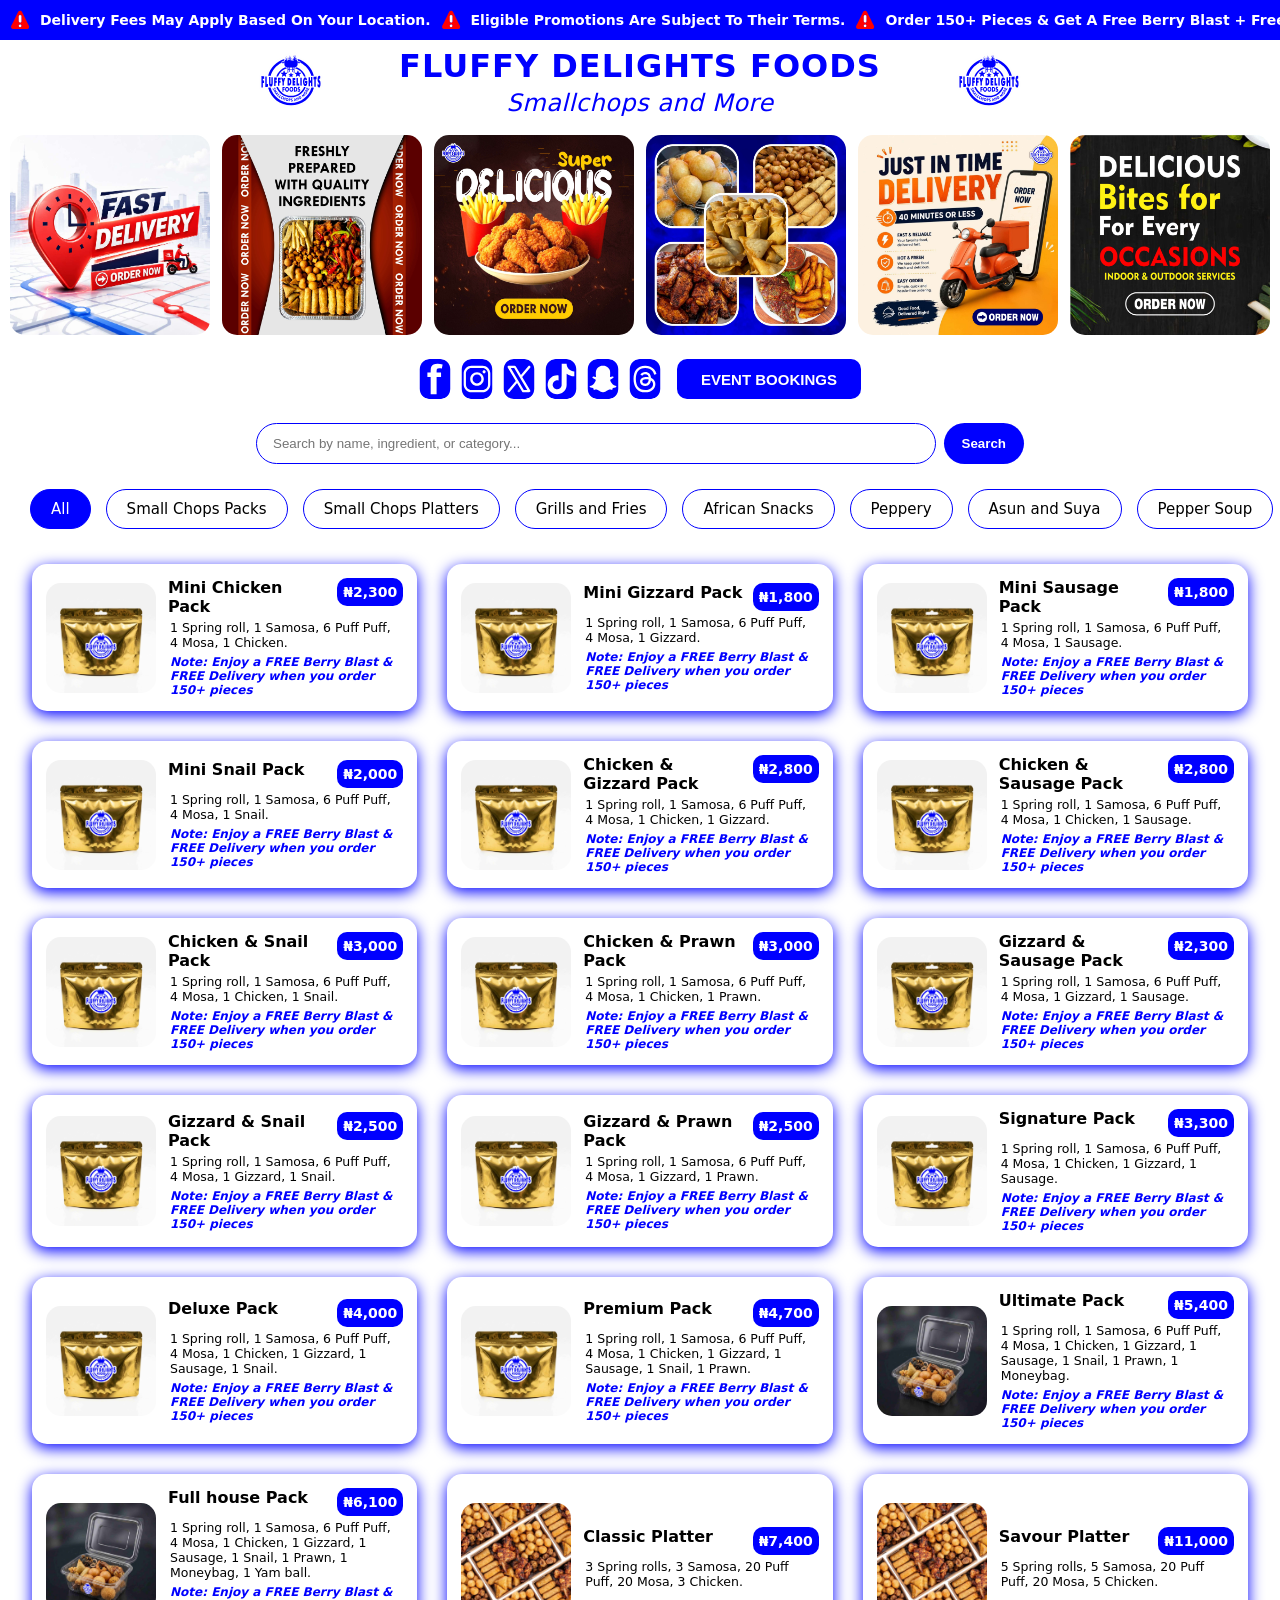
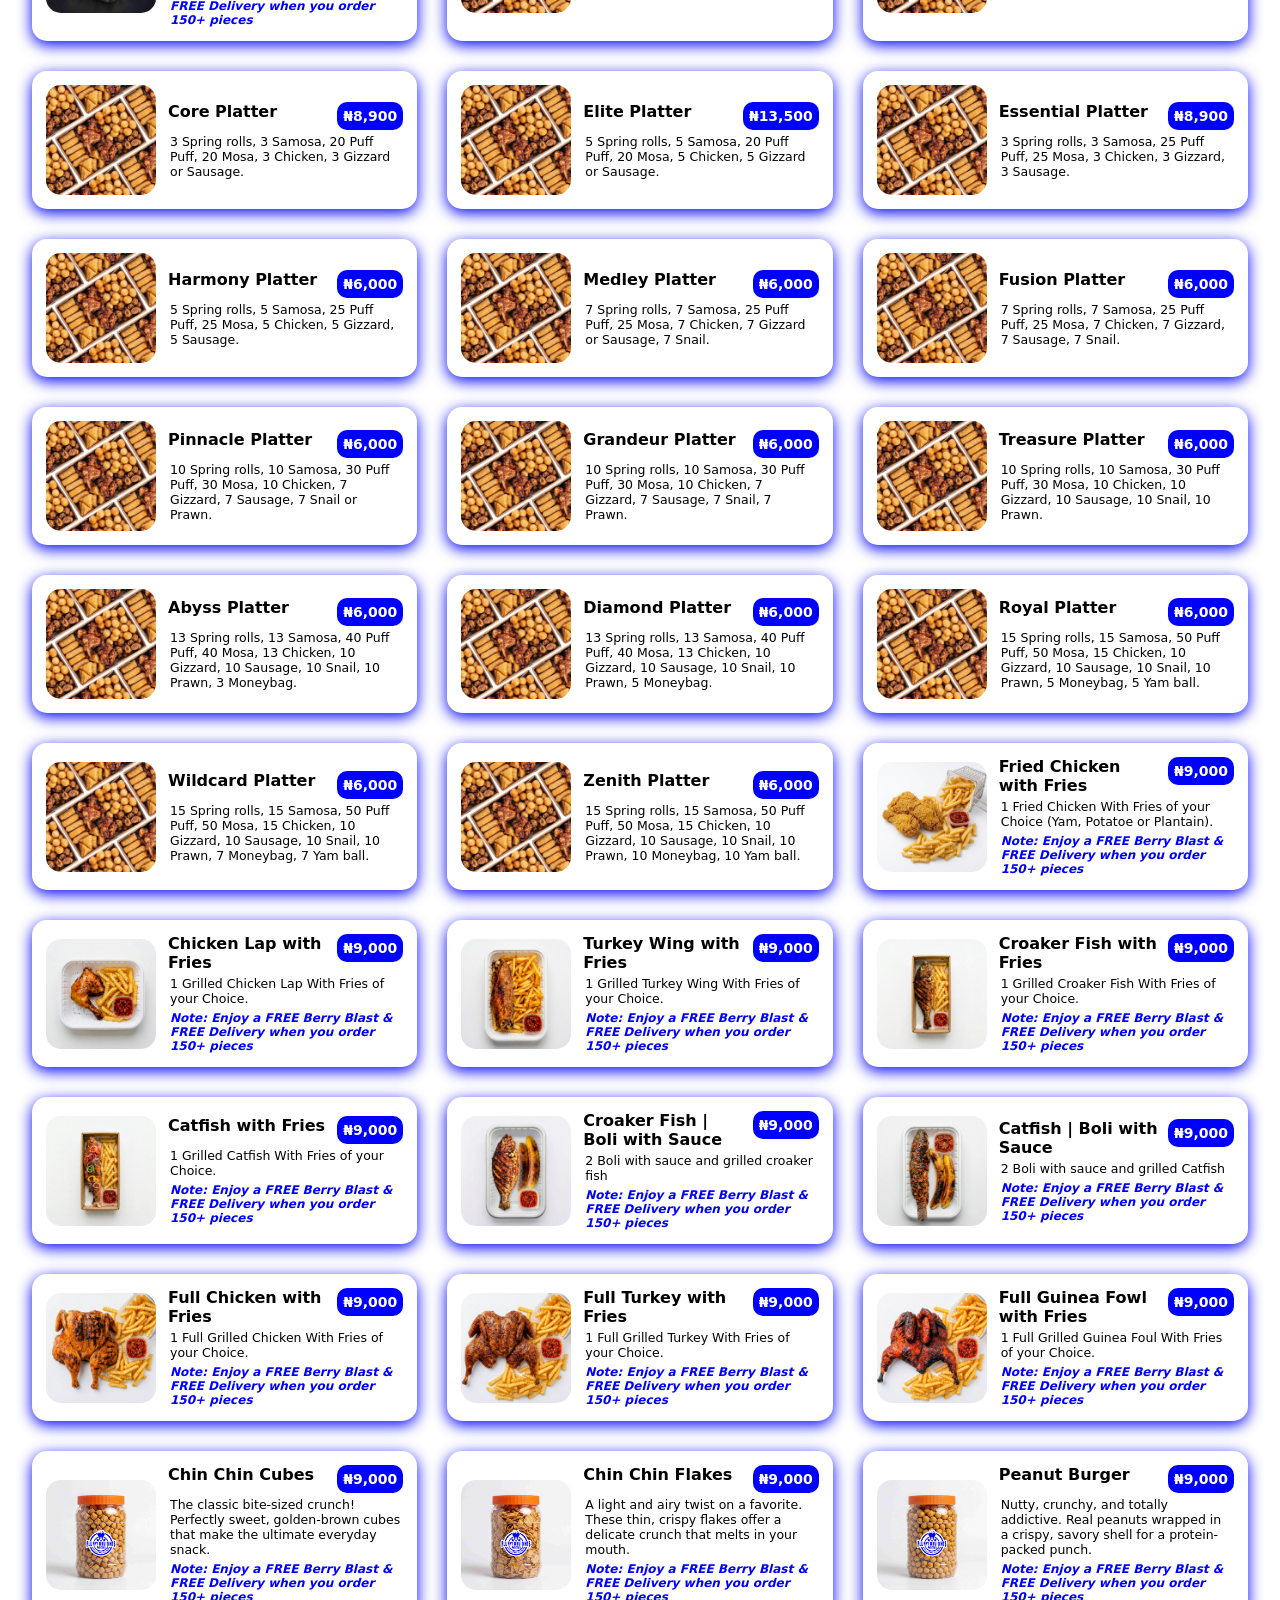
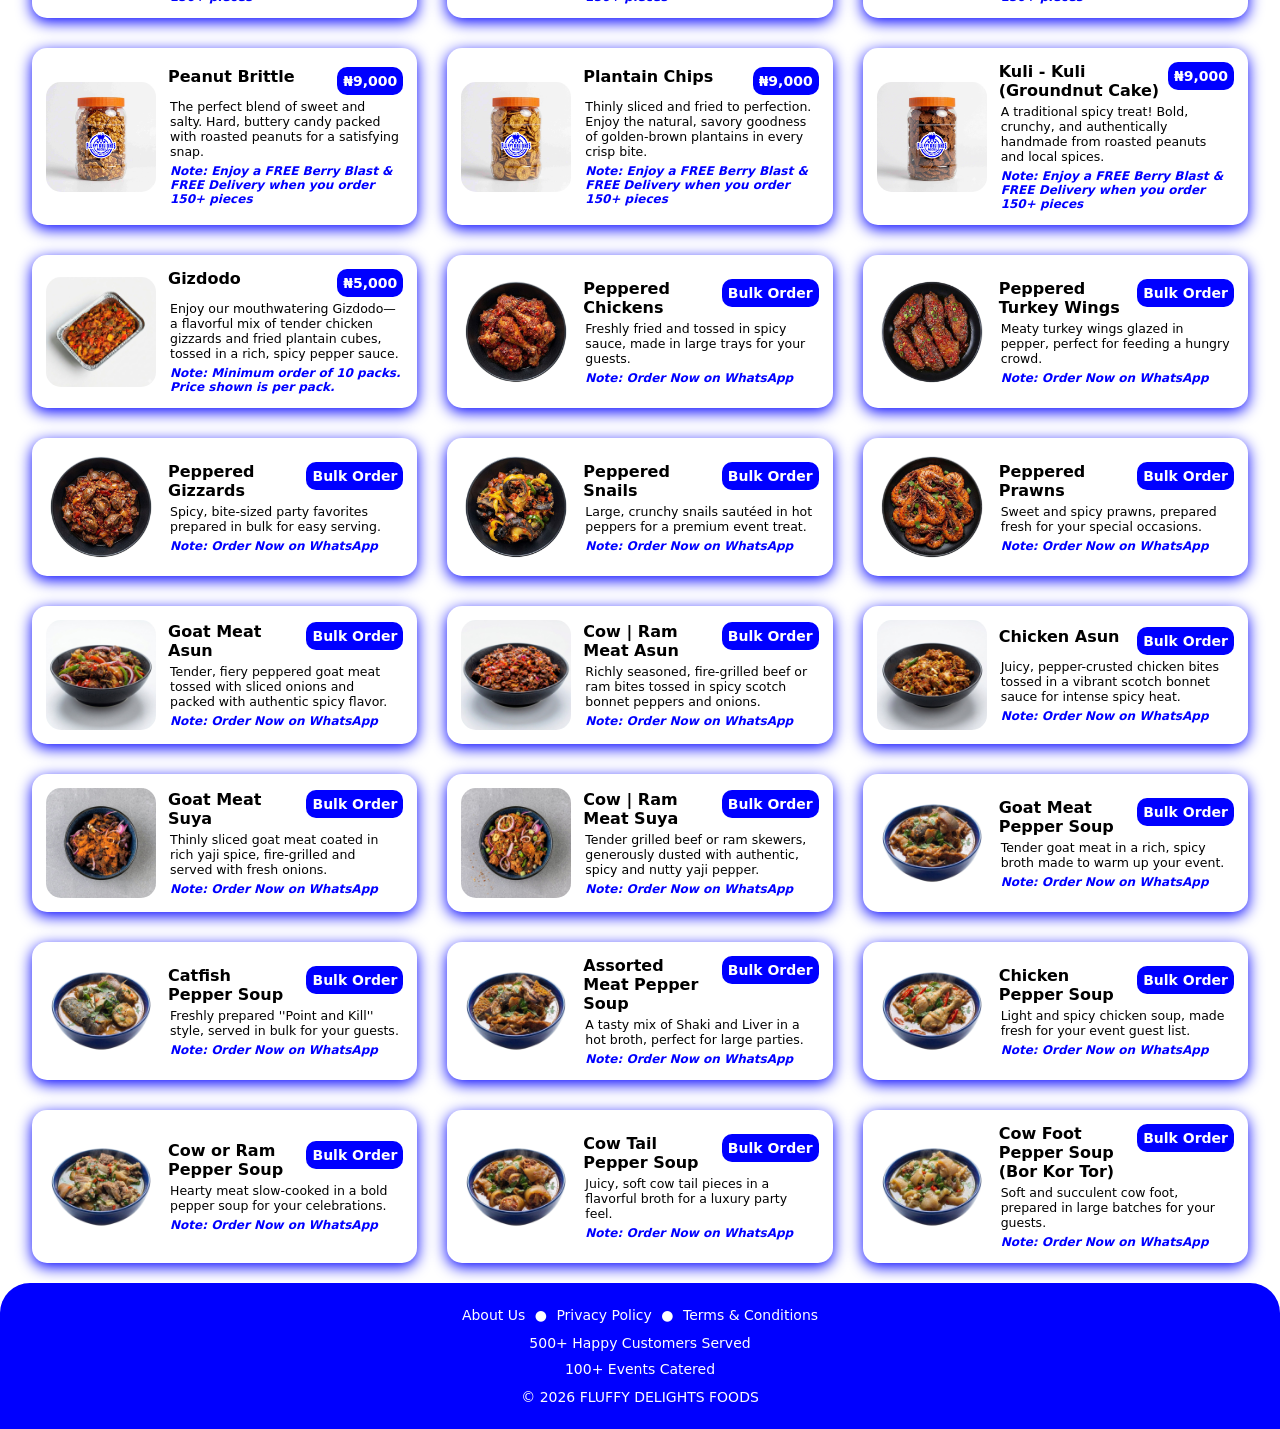
<file: index.html>
<!DOCTYPE html>
<html lang="en">
<head>
  <meta charset="UTF-8" />
  <meta name="viewport" content="width=device-width, initial-scale=1, viewport-fit=cover">
  <meta name="theme-color" content="#0000FF">
  <meta name="description" content="FLUFFY DELIGHTS FOODS — Small chops, grills, snacks and event catering. Order through WhatsApp.">
  <meta property="og:title" content="FLUFFY DELIGHTS FOODS">
  <meta property="og:description" content="Small chops, grills, snacks and event catering.">
  <meta property="og:type" content="website">
  <link rel="icon" href="icons/logo.svg" type="image/svg+xml">
  <link rel="stylesheet" href="style.css" />
  <title>FLUFFY DELIGHTS FOODS — Smallchops and More</title>
</head>

<body>
<!-- ===== SPLASH SCREEN ===== -->
<div id="splash-screen">
  <img src="icons/logo.svg" alt="Fluffy Delights Foods Logo" class="splash-logo">
</div>


  <!-- ===== HEADER ===== -->
<header>
  <div class="security-alert-bar">
      <div class="scroll-container">
          <span class="security-alert-text">
              <img src="icons/alert-icon.svg" alt="Alert" class="alert-icon">
              Delivery Fees May Apply Based On Your Location.
          </span>
        
          <span class="security-alert-text">
              <img src="icons/alert-icon.svg" alt="Alert" class="alert-icon">
              Eligible Promotions Are Subject To Their Terms.
          </span>
        
          <span class="security-alert-text">
              <img src="icons/alert-icon.svg" alt="Alert" class="alert-icon">
              Order 150+ Pieces & Get A Free Berry Blast + Free Delivery — Terms & Conditions Apply.
          </span>
        
          <span class="security-alert-text">
              <img src="icons/alert-icon.svg" alt="Alert" class="alert-icon">
              Planning An Event? Tap "EVENT BOOKINGS" To Reserve Your Spot On WhatsApp.
          </span>
        
          <span class="security-alert-text">
              <img src="icons/alert-icon.svg" alt="Alert" class="alert-icon">
              Freshly Made Small Chops & Pastries Prepared Daily.
          </span>
        
          <span class="security-alert-text">
              <img src="icons/alert-icon.svg" alt="Alert" class="alert-icon">
              Over 500+ Happy Customers Served & 100+ Events Catered.
          </span>
        
          <span class="security-alert-text">
              <img src="icons/alert-icon.svg" alt="Alert" class="alert-icon">
              Unbeatable Flavour & Quality For Weddings, Birthdays & Corporate Events.
          </span>
        
          <span class="security-alert-text">
              <img src="icons/alert-icon.svg" alt="Alert" class="alert-icon">
              Fast & Reliable Dispatch Riders Bring Your Order Straight To Your Door.
          </span>
        
          <span class="security-alert-text">
              <img src="icons/alert-icon.svg" alt="Alert" class="alert-icon">
              Fresh Ingredients Daily — Made With Care For Satisfying Every Craving.
          </span>
        
          <span class="security-alert-text">
              <img src="icons/alert-icon.svg" alt="Alert" class="alert-icon">
              Elevate Your Gatherings With Our Signature Small Chops Platters.
          </span>
        
          <span class="security-alert-text">
              <img src="icons/alert-icon.svg" alt="Alert" class="alert-icon">
              Bulk Peppered Meats, Suya & Pepper Soup Available For All Occasions.
          </span>
        
          <span class="security-alert-text">
              <img src="icons/alert-icon.svg" alt="Alert" class="alert-icon">
              Need Custom Packages For Your Next Event? Chat With Us Today.
          </span>
      </div>
  </div>

      <div class="logo left-logo">
        <img src="icons/logo.svg" alt="FLUFFY DELIGHTS FOODS Logo">
      </div>

      <div class="brand-block">
        <h1 class="brand">FLUFFY DELIGHTS FOODS</h1>
        <p class="slogan"><em>Smallchops and More</em></p>
      </div>

      <div class="logo right-logo">
        <img src="icons/logo.svg" alt="FLUFFY DELIGHTS FOODS Logo">
      </div>
</header>

  <!-- ===== HERO SECTION ===== -->
  <section class="hero">
    <div class="hero-slider-wrapper">
      <div class="hero-slider" id="heroSlider">
          <!-- Slide 1 -->
          <div class="slide active">
            <img src="images/ads-image/image-001.jpg" alt="Ad 1">
          </div>
          <!-- Slide 2 -->
          <div class="slide">
            <img src="images/ads-image/image-002.jpg" alt="Ad 2">
          </div>
          <!-- Slide 3 -->
          <div class="slide">
            <img src="images/ads-image/image-003.jpg" alt="Ad 3">
          </div>
          <!-- Slide 4 -->
          <div class="slide">
            <img src="images/ads-image/delivery-1.jpg" alt="Ad 4">
          </div>
          <!-- Slide 5 -->
          <div class="slide">
            <img src="images/ads-image/image-004.jpg" alt="Ad 5">
          </div>
          <!-- Slide 6 -->
          <div class="slide">
            <img src="images/ads-image/image-005.jpg" alt="Ad 6">
          </div>
          <!-- Slide 7 -->
          <div class="slide">
            <img src="images/ads-image/image-006.jpg" alt="Ad 7">
          </div>
          <!-- Slide 8 -->
          <div class="slide">
            <img src="images/ads-image/delivery-2.jpg" alt="Ad 8">
          </div>
          <!-- Slide 9 -->
          <div class="slide">
            <img src="images/ads-image/image-007.jpg" alt="Ad 9">
          </div>
          <!-- Slide 10 -->
          <div class="slide">
            <img src="images/ads-image/image-008.jpg" alt="Ad 10">
          </div>
          <!-- Slide 11 -->
          <div class="slide">
            <img src="images/ads-image/image-009.jpg" alt="Ad 11">
          </div>
          <!-- Slide 12 -->
          <div class="slide">
            <img src="images/ads-image/delivery-3.jpg" alt="Ad 12">
          </div>
		      <!-- Slide 13 -->
          <div class="slide">
            <img src="images/ads-image/image-010.jpg" alt="Ad 13">
          </div>
		      <!-- Slide 14 -->
          <div class="slide">
            <img src="images/ads-image/image-011.jpg" alt="Ad 14">
          </div>
		      <!-- Slide 15 -->
          <div class="slide">
            <img src="images/ads-image/image-012.jpg" alt="Ad 15">
          </div>
		      <!-- Slide 16 -->
          <div class="slide">
            <img src="images/ads-image/delivery-4.jpg" alt="Ad 16">
          </div>
      </div>
    </div>

      <div class="cta-row">
        <div class="social-icons">
          <a href="https://www.facebook.com/profile.php?id=61591201071237"><img src="icons/facebook.svg" alt="Facebook"></a>
          <a href="https://www.instagram.com/fluffy_delights_foods?igsh=bGd2MjNxODZhdTVv"><img src="icons/instagram.svg" alt="Instagram"></a>
          <a href="https://x.com/fluffydelifoods?t=sFm2RY4wuWcKCbXJcmjcpg&s=09"><img src="icons/twitter.svg" alt="Twitter"></a>
          <a href="https://www.tiktok.com/@fluffy_delights_foods?_r=1&_t=ZM-91b8thCp9ci"><img src="icons/tiktok.svg" alt="TikTok"></a>
          <a href="https://www.snapchat.com/add/fluffydelifoods?share_id=48Y5LKq58go&locale=en-US"><img src="icons/snapchat.svg" alt="Snapchat"></a>
          <a href="https://www.threads.com/@fluffy_delights_foods"><img src="icons/threads.svg" alt="Threads"></a>
        </div>

        <button class="cta" id="bookEventBtn">EVENT BOOKINGS</button>
      </div>
    </section>

    <!-- ===== SEARCH ===== -->
    <div class="search-row">
      <input type="text" id="searchInput" placeholder="Search by name, ingredient, or category..." onkeyup="searchProduct()" />
      <button onclick="searchProduct()">Search</button>
    </div>

    <!-- ===== CATEGORY ===== -->
    <nav class="categories" id="categories">
      <div class="chip active" data-category="all">All</div>
      <div class="chip" data-category="small chops packs">Small Chops Packs</div>
      <div class="chip" data-category="small chops platters">Small Chops Platters</div>
      <div class="chip" data-category="grills and fries">Grills and Fries</div>
      <div class="chip" data-category="african snacks">African Snacks</div>
      <div class="chip" data-category="peppery">Peppery</div>
      <div class="chip" data-category="asun and suya">Asun and Suya</div>
      <div class="chip" data-category="pepper soup">Pepper Soup</div>
    </nav>

    <!-- ===== PRODUCTS ===== -->
    <div class="products-desktop-wrapper">
      <section class="products" id="productsList"></section>
    </div>


    <!-- ===== FOOTER ===== -->
    <footer>
      <div class="footer-links">
        <a href="about.html">About Us</a> ●
        <a href="privacy.html">Privacy Policy</a> ●
        <a href="terms.html">Terms & Conditions</a>
      </div>

      <div class="footer-stats">
        <span>500+ Happy Customers Served</span>
        <span>100+ Events Catered</span>
      </div>

      <div class="footer-copyright">© <span id="copyright-year"></span> FLUFFY DELIGHTS FOODS</div>
    </footer>

  <script src="script.js"></script>
</body>
</html>
</file>
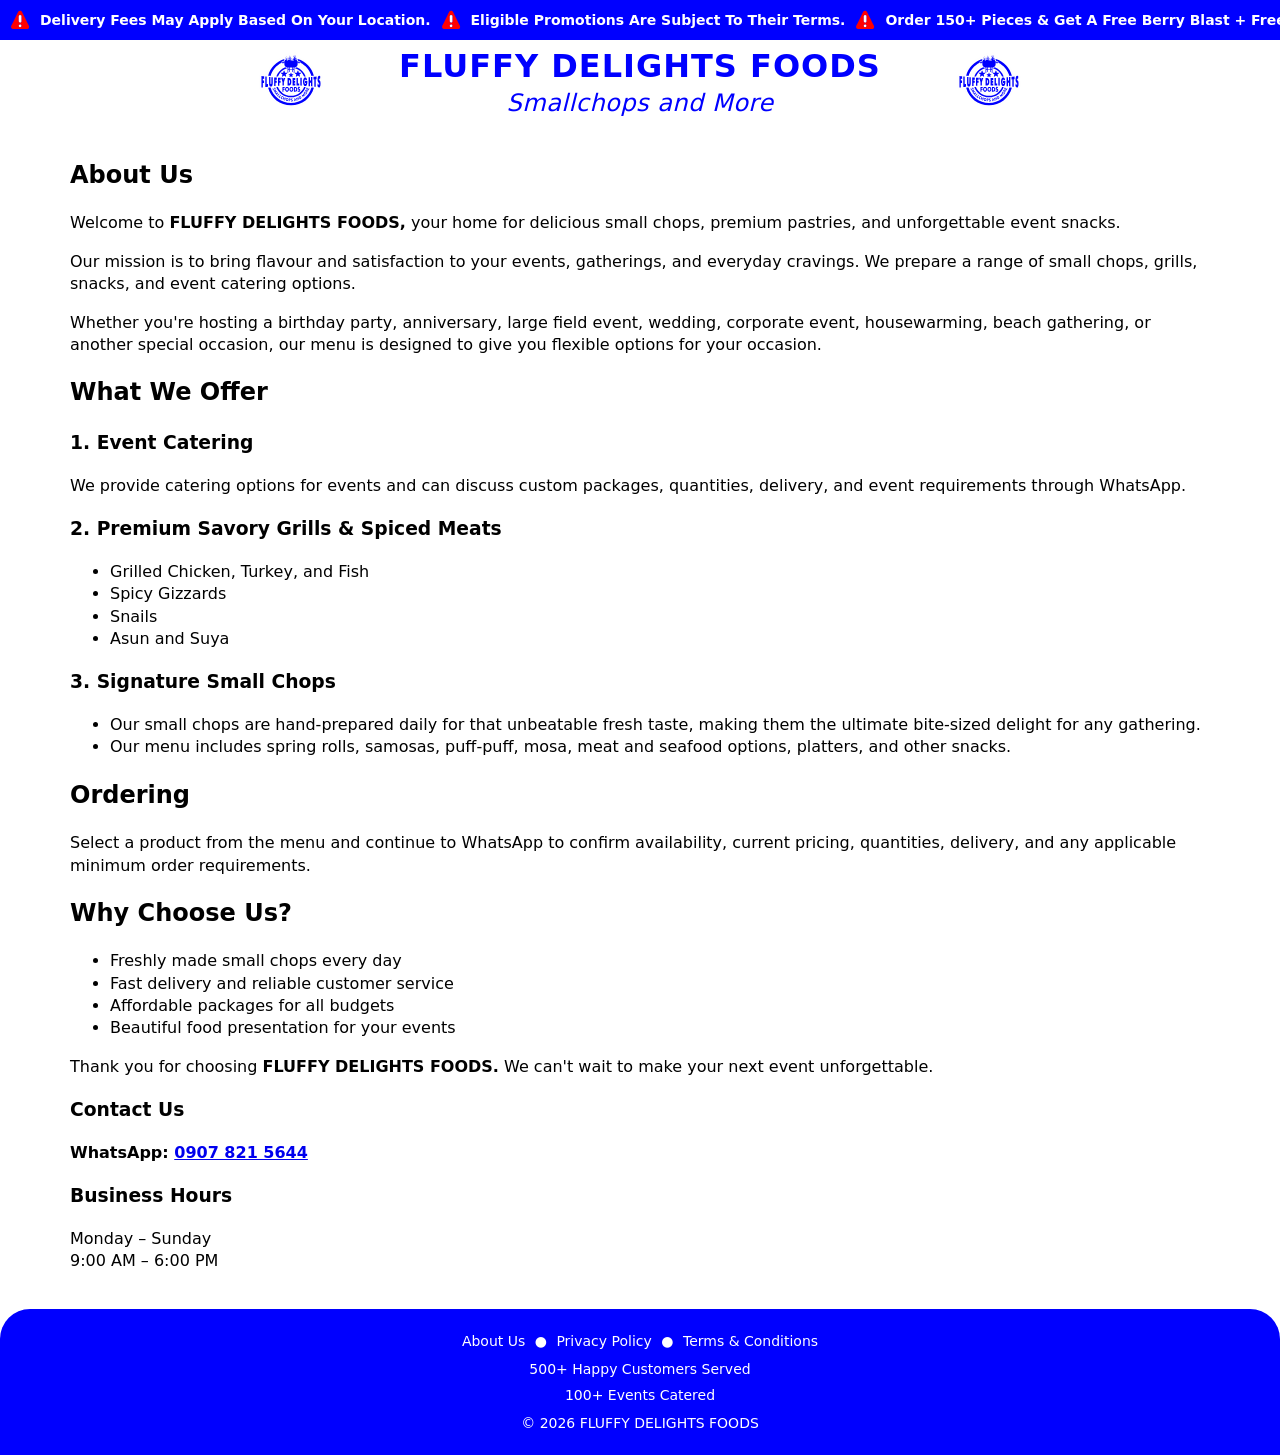
<file: about.html>
<!DOCTYPE html>
<html lang="en">
<head>
  <meta charset="UTF-8" />
  <meta name="viewport" content="width=device-width, initial-scale=1, viewport-fit=cover">
  <meta name="theme-color" content="#0000FF">
  <link rel="icon" href="icons/logo.svg" type="image/svg+xml">
  <link rel="stylesheet" href="style.css" />
  <title>ABOUT — FLUFFY DELIGHTS FOODS</title>
</head>

<body>
  <!-- ===== HEADER ===== -->
<header>
  <div class="security-alert-bar">
      <div class="scroll-container">
          <span class="security-alert-text">
              <img src="icons/alert-icon.svg" alt="Alert" class="alert-icon">
              Delivery Fees May Apply Based On Your Location.
          </span>
        
          <span class="security-alert-text">
              <img src="icons/alert-icon.svg" alt="Alert" class="alert-icon">
              Eligible Promotions Are Subject To Their Terms.
          </span>
        
          <span class="security-alert-text">
              <img src="icons/alert-icon.svg" alt="Alert" class="alert-icon">
              Order 150+ Pieces & Get A Free Berry Blast + Free Delivery — Terms & Conditions Apply.
          </span>
        
          <span class="security-alert-text">
              <img src="icons/alert-icon.svg" alt="Alert" class="alert-icon">
              Planning An Event? Tap "EVENT BOOKINGS" To Reserve Your Spot On WhatsApp.
          </span>
        
          <span class="security-alert-text">
              <img src="icons/alert-icon.svg" alt="Alert" class="alert-icon">
              Freshly Made Small Chops & Pastries Prepared Daily.
          </span>
        
          <span class="security-alert-text">
              <img src="icons/alert-icon.svg" alt="Alert" class="alert-icon">
              Over 500+ Happy Customers Served & 100+ Events Catered.
          </span>
        
          <span class="security-alert-text">
              <img src="icons/alert-icon.svg" alt="Alert" class="alert-icon">
              Unbeatable Flavour & Quality For Weddings, Birthdays & Corporate Events.
          </span>
        
          <span class="security-alert-text">
              <img src="icons/alert-icon.svg" alt="Alert" class="alert-icon">
              Fast & Reliable Dispatch Riders Bring Your Order Straight To Your Door.
          </span>
        
          <span class="security-alert-text">
              <img src="icons/alert-icon.svg" alt="Alert" class="alert-icon">
              Fresh Ingredients Daily — Made With Care For Satisfying Every Craving.
          </span>
        
          <span class="security-alert-text">
              <img src="icons/alert-icon.svg" alt="Alert" class="alert-icon">
              Elevate Your Gatherings With Our Signature Small Chops Platters.
          </span>
        
          <span class="security-alert-text">
              <img src="icons/alert-icon.svg" alt="Alert" class="alert-icon">
              Bulk Peppered Meats, Suya & Pepper Soup Available For All Occasions.
          </span>
        
          <span class="security-alert-text">
              <img src="icons/alert-icon.svg" alt="Alert" class="alert-icon">
              Need Custom Packages For Your Next Event? Chat With Us Today.
          </span>
      </div>
  </div>

      <div class="logo left-logo">
        <img src="icons/logo.svg" alt="FLUFFY DELIGHTS FOODS Logo">
      </div>

      <div class="brand-block">
        <h1 class="brand">FLUFFY DELIGHTS FOODS</h1>
        <p class="slogan"><em>Smallchops and More</em></p>
      </div>

      <div class="logo right-logo">
        <img src="icons/logo.svg" alt="FLUFFY DELIGHTS FOODS Logo">
      </div>
</header>


<!-- ===== MAIN CONTENT ===== -->
<main class="about-container">
  <h2>About Us</h2>
  
    <p>
      Welcome to <strong>FLUFFY DELIGHTS FOODS,</strong> your home for delicious small chops, premium pastries, and unforgettable event snacks.
    </p>
    <p>
      Our mission is to bring flavour and satisfaction to your events, gatherings, and everyday cravings. We prepare a range of small chops, grills, snacks, and event catering options.
    </p>
    <p>
      Whether you're hosting a birthday party, anniversary, large field event, wedding, corporate event, housewarming, beach gathering, or another special occasion, our menu is designed to give you flexible options for your occasion.
    </p>

  <h2>What We Offer</h2>
  
  <h3>1. Event Catering</h3>
    <p>
      We provide catering options for events and can discuss custom packages, quantities, delivery, and event requirements through WhatsApp.
    </p>

  <h3>2. Premium Savory Grills & Spiced Meats</h3>
    <ul>
      <li>Grilled Chicken, Turkey, and Fish</li>
      <li>Spicy Gizzards</li>
      <li>Snails</li>
      <li>Asun and Suya</li>
    </ul>

  <h3>3. Signature Small Chops</h3>
    <ul>
      <li>Our small chops are hand-prepared daily for that unbeatable fresh taste, making them the ultimate bite-sized delight for any gathering.</li>
      <li>Our menu includes spring rolls, samosas, puff-puff, mosa, meat and seafood options, platters, and other snacks.</li>
    </ul>

  <h2>Ordering</h2>
      <p>
        Select a product from the menu and continue to WhatsApp to confirm availability, current pricing, quantities, delivery, and any applicable minimum order requirements.
      </p>
  
  <h2>Why Choose Us?</h2>
    <ul>
      <li>Freshly made small chops every day</li>
      <li>Fast delivery and reliable customer service</li>
      <li>Affordable packages for all budgets</li>
      <li>Beautiful food presentation for your events</li>
    </ul>

    <p>
      Thank you for choosing <strong>FLUFFY DELIGHTS FOODS.</strong> We can't wait to make your next event unforgettable.
    </p>

    
  <h3>Contact Us</h3>
    <p>
      <strong>WhatsApp: </strong><a href="https://wa.me/2349078215644"><strong>0907 821 5644</strong></a>
    </p>

  <h3>Business Hours</h3>
    <p>
      Monday – Sunday<br>9:00 AM – 6:00 PM
    </p>
  </main>


    <!-- ===== FOOTER ===== -->
    <footer>
      <div class="footer-links">
        <a href="about.html">About Us</a> ●
        <a href="privacy.html">Privacy Policy</a> ●
        <a href="terms.html">Terms & Conditions</a>
      </div>
      
      <div class="footer-stats">
        <span>500+ Happy Customers Served</span>
        <span>100+ Events Catered</span>
      </div>
      
      <div class="footer-copyright">© <span id="copyright-year"></span> FLUFFY DELIGHTS FOODS</div>
    </footer>
  
  <script src="script.js"></script>
</body>
</html>
</file>
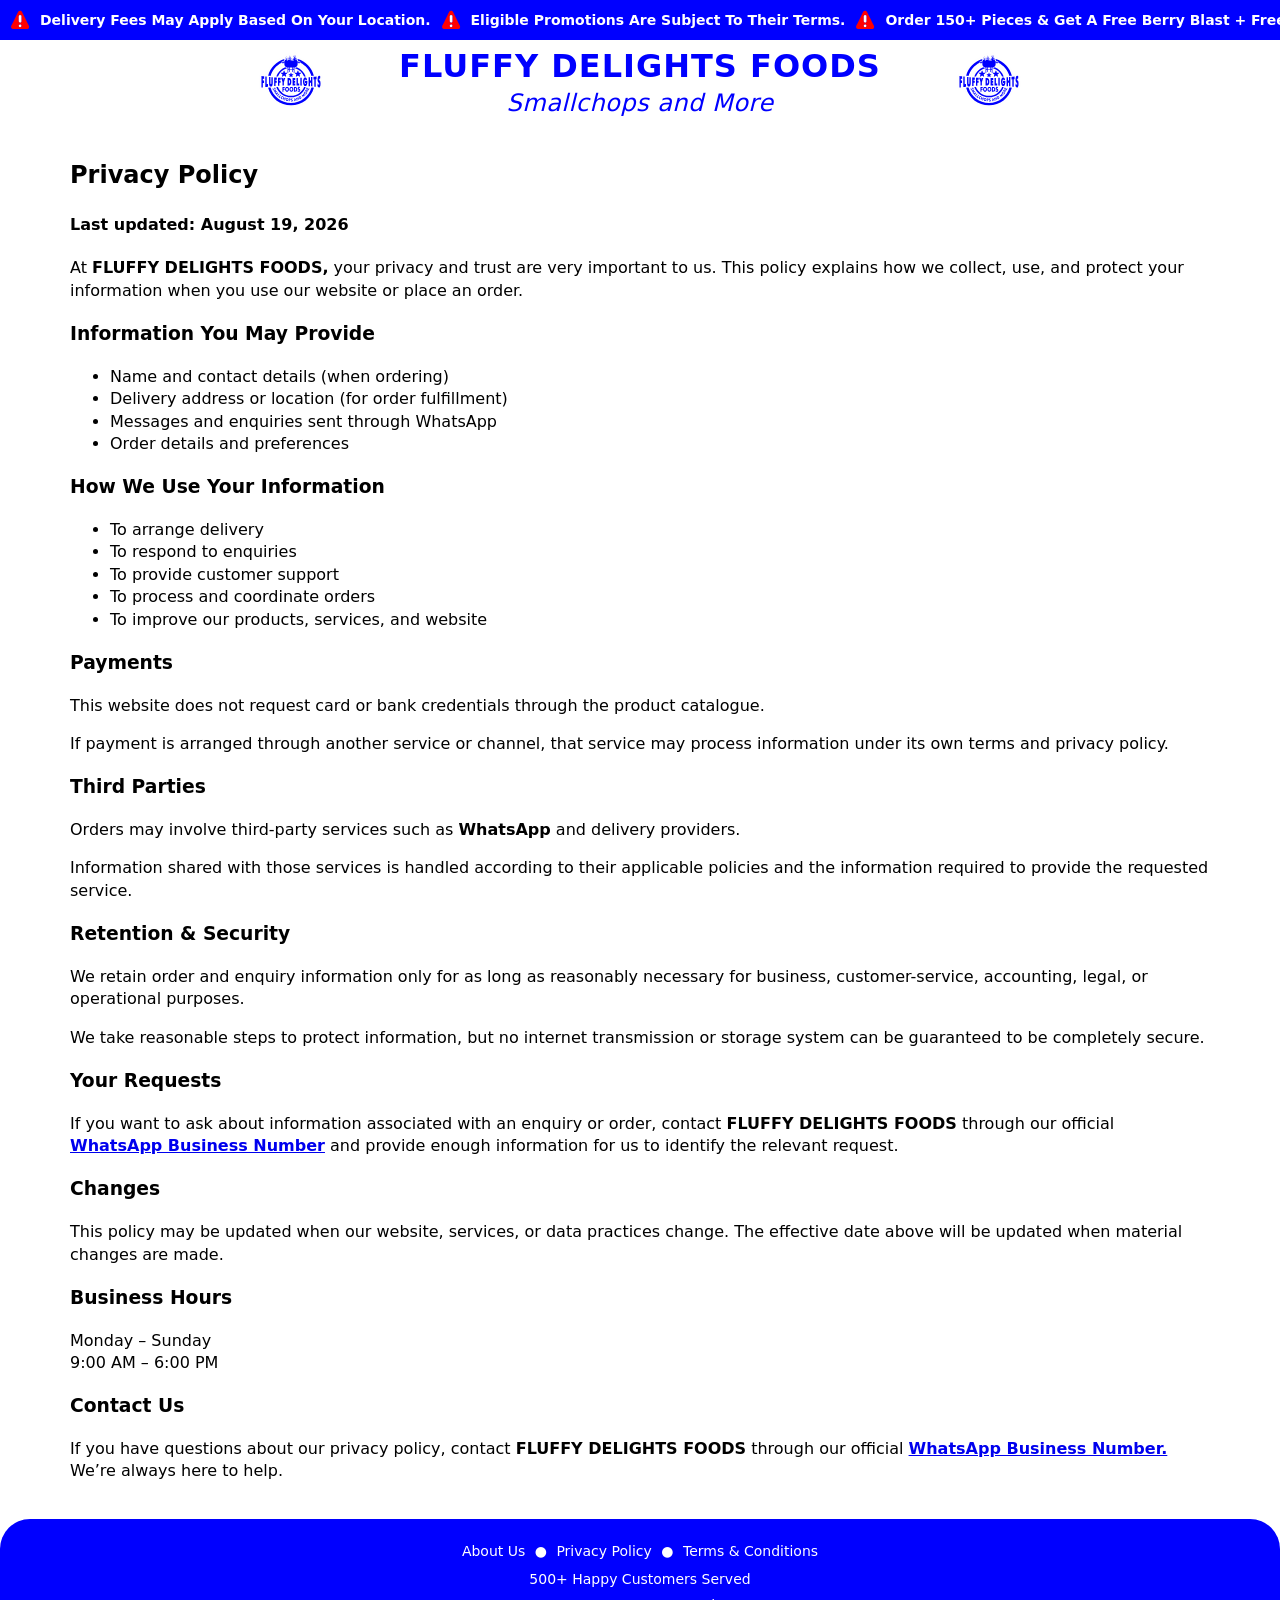
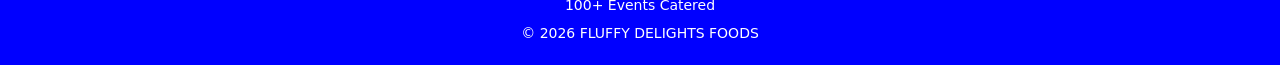
<file: privacy.html>
<!DOCTYPE html>
<html lang="en">
<head>
  <meta charset="UTF-8" />
  <meta name="viewport" content="width=device-width, initial-scale=1, viewport-fit=cover">
  <meta name="theme-color" content="#0000FF">
  <link rel="icon" href="icons/logo.svg" type="image/svg+xml">
  <link rel="stylesheet" href="style.css" />
  <title>PRIVACY POLICY — FLUFFY DELIGHTS FOODS</title>
</head>

<body>
  <!-- ===== HEADER ===== -->
<header>
  <div class="security-alert-bar">
      <div class="scroll-container">
          <span class="security-alert-text">
              <img src="icons/alert-icon.svg" alt="Alert" class="alert-icon">
              Delivery Fees May Apply Based On Your Location.
          </span>
        
          <span class="security-alert-text">
              <img src="icons/alert-icon.svg" alt="Alert" class="alert-icon">
              Eligible Promotions Are Subject To Their Terms.
          </span>
        
          <span class="security-alert-text">
              <img src="icons/alert-icon.svg" alt="Alert" class="alert-icon">
              Order 150+ Pieces & Get A Free Berry Blast + Free Delivery — Terms & Conditions Apply.
          </span>
        
          <span class="security-alert-text">
              <img src="icons/alert-icon.svg" alt="Alert" class="alert-icon">
              Planning An Event? Tap "EVENT BOOKINGS" To Reserve Your Spot On WhatsApp.
          </span>
        
          <span class="security-alert-text">
              <img src="icons/alert-icon.svg" alt="Alert" class="alert-icon">
              Freshly Made Small Chops & Pastries Prepared Daily.
          </span>
        
          <span class="security-alert-text">
              <img src="icons/alert-icon.svg" alt="Alert" class="alert-icon">
              Over 500+ Happy Customers Served & 100+ Events Catered.
          </span>
        
          <span class="security-alert-text">
              <img src="icons/alert-icon.svg" alt="Alert" class="alert-icon">
              Unbeatable Flavour & Quality For Weddings, Birthdays & Corporate Events.
          </span>
        
          <span class="security-alert-text">
              <img src="icons/alert-icon.svg" alt="Alert" class="alert-icon">
              Fast & Reliable Dispatch Riders Bring Your Order Straight To Your Door.
          </span>
        
          <span class="security-alert-text">
              <img src="icons/alert-icon.svg" alt="Alert" class="alert-icon">
              Fresh Ingredients Daily — Made With Care For Satisfying Every Craving.
          </span>
        
          <span class="security-alert-text">
              <img src="icons/alert-icon.svg" alt="Alert" class="alert-icon">
              Elevate Your Gatherings With Our Signature Small Chops Platters.
          </span>
        
          <span class="security-alert-text">
              <img src="icons/alert-icon.svg" alt="Alert" class="alert-icon">
              Bulk Peppered Meats, Suya & Pepper Soup Available For All Occasions.
          </span>
        
          <span class="security-alert-text">
              <img src="icons/alert-icon.svg" alt="Alert" class="alert-icon">
              Need Custom Packages For Your Next Event? Chat With Us Today.
          </span>
      </div>
  </div>

      <div class="logo left-logo">
        <img src="icons/logo.svg" alt="FLUFFY DELIGHTS FOODS Logo">
      </div>

      <div class="brand-block">
        <h1 class="brand">FLUFFY DELIGHTS FOODS</h1>
        <p class="slogan"><em>Smallchops and More</em></p>
      </div>

      <div class="logo right-logo">
        <img src="icons/logo.svg" alt="FLUFFY DELIGHTS FOODS Logo">
      </div>
</header>


<!-- ===== MAIN CONTENT ===== -->
<main class="privacy-container">
  <h2>Privacy Policy</h2>
  
  <h4>Last updated: August 19, 2026</h4>

    <p>
      At <strong>FLUFFY DELIGHTS FOODS,</strong> your privacy and trust are very important to us.
      This policy explains how we collect, use, and protect your information when you
      use our website or place an order.
    </p>

  <h3>Information You May Provide</h3>
    <ul>
      <li>Name and contact details (when ordering)</li>
      <li>Delivery address or location (for order fulfillment)</li>
      <li>Messages and enquiries sent through WhatsApp</li>
      <li>Order details and preferences</li>
    </ul>

  <h3>How We Use Your Information</h3>
    <ul>
      <li>To arrange delivery</li>
      <li>To respond to enquiries</li>
      <li>To provide customer support</li>
      <li>To process and coordinate orders</li>
      <li>To improve our products, services, and website</li>
    </ul>

  <h3>Payments</h3>
    <p>
      This website does not request card or bank credentials through the product catalogue.
    </p>
    <p>
      If payment is arranged through another service or channel, that service may process information under its own terms and privacy policy.
    </p>

  <h3>Third Parties</h3>
    <p>
      Orders may involve third-party services such as <strong>WhatsApp</strong> and delivery providers.
    </p>
    <p>
      Information shared with those services is handled according to their applicable policies and the information required to provide the requested service.
    </p>

  <h3>Retention & Security</h3>
    <p>
      We retain order and enquiry information only for as long as reasonably necessary for business, customer-service, accounting, legal, or operational purposes.
    </p>
    <p>
      We take reasonable steps to protect information, but no internet transmission or storage system can be guaranteed to be completely secure.
    </p>

  <h3>Your Requests</h3>
    <p>
      If you want to ask about information associated with an enquiry or order, contact <strong>FLUFFY DELIGHTS FOODS</strong> through our official <a href="https://wa.me/2349078215644"><strong>WhatsApp Business Number</strong></a> and provide enough information for us to identify the relevant request.
    </p>

  <h3>Changes</h3>
    <p>
      This policy may be updated when our website, services, or data practices change. The effective date above will be updated when material changes are made.
    </p>

  <h3>Business Hours</h3>
    <p>
      Monday – Sunday<br>9:00 AM – 6:00 PM
    </p>
  
  <h3>Contact Us</h3>
    <p>
      If you have questions about our privacy policy, contact <strong>FLUFFY DELIGHTS FOODS</strong> through our official <a href="https://wa.me/2349078215644"><strong>WhatsApp Business Number.</strong></a> We’re always here to help.
    </p>
</main>


    <!-- ===== FOOTER ===== -->
    <footer>
      <div class="footer-links">
        <a href="about.html">About Us</a> ●
        <a href="privacy.html">Privacy Policy</a> ●
        <a href="terms.html">Terms & Conditions</a>
      </div>
      
      <div class="footer-stats">
        <span>500+ Happy Customers Served</span>
        <span>100+ Events Catered</span>
      </div>
      
      <div class="footer-copyright">© <span id="copyright-year"></span> FLUFFY DELIGHTS FOODS</div>
    </footer>

  <script src="script.js"></script>
</body>
</html>
</file>
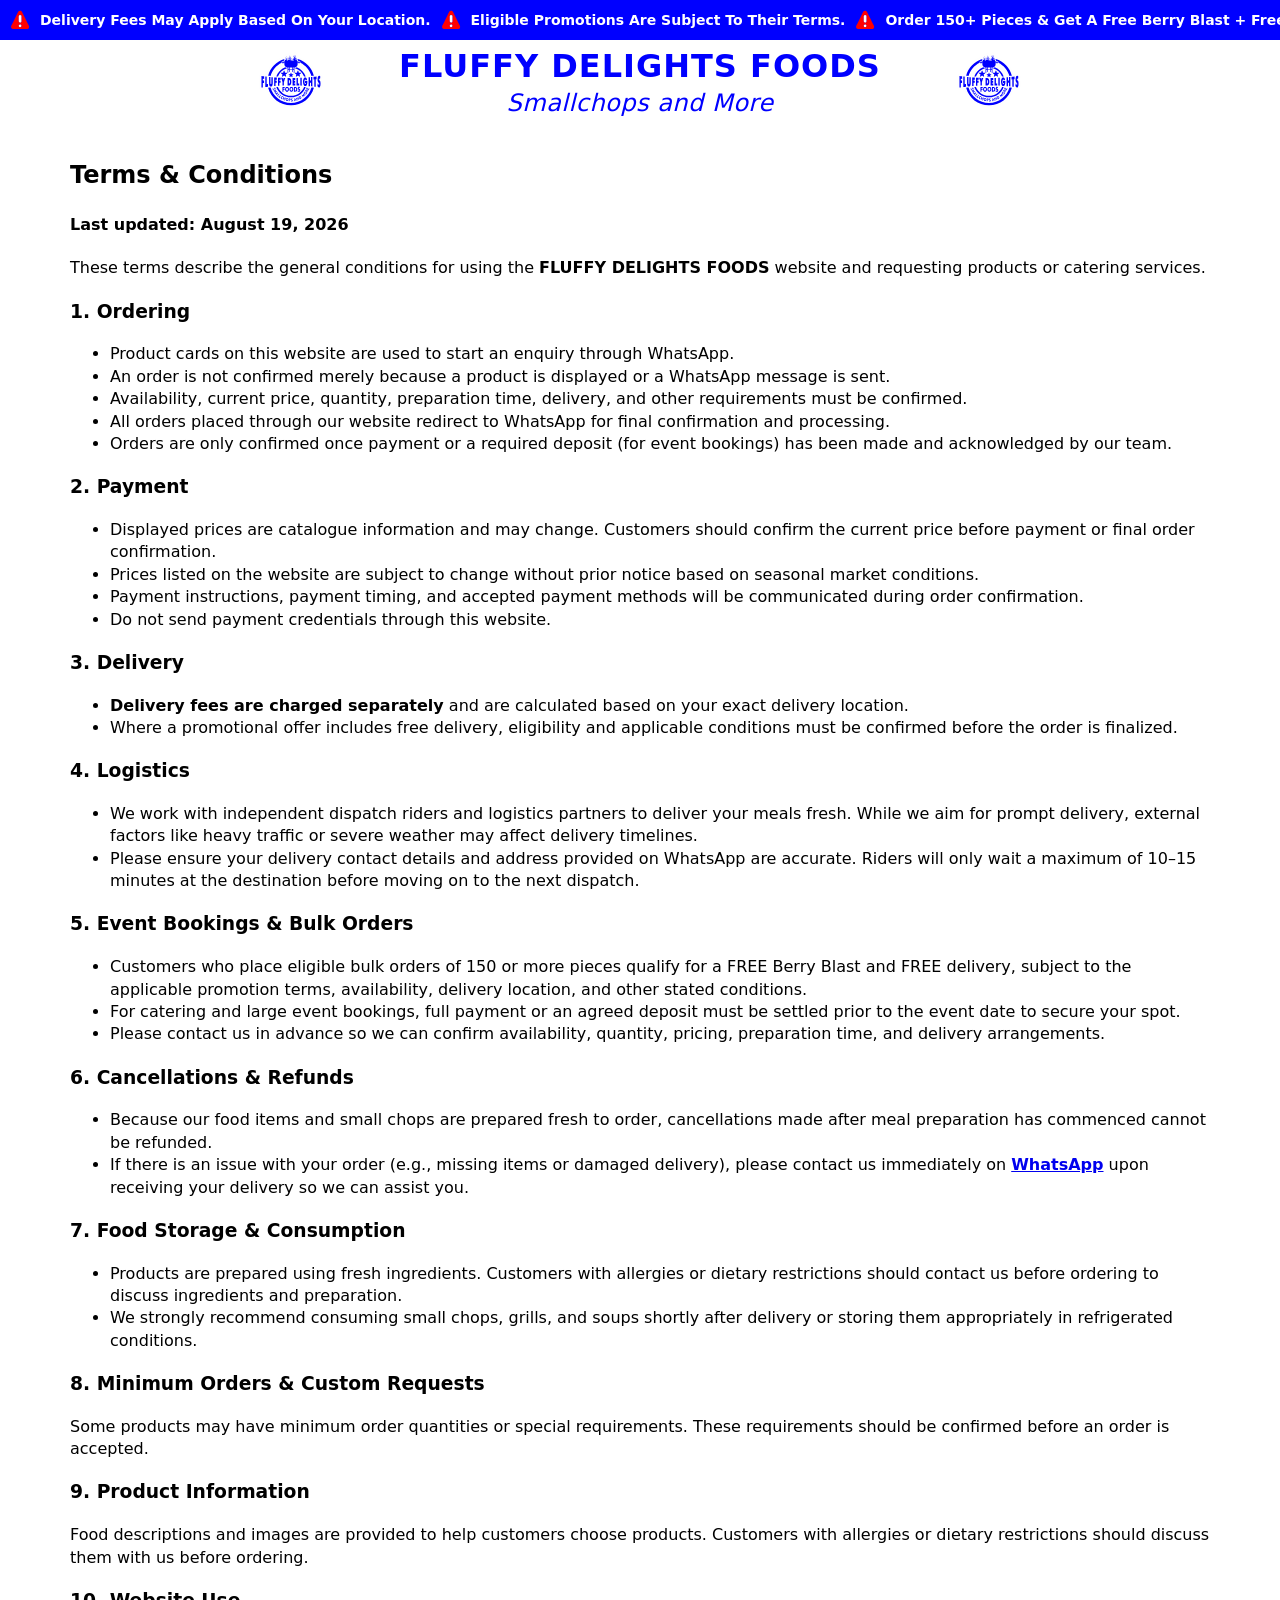
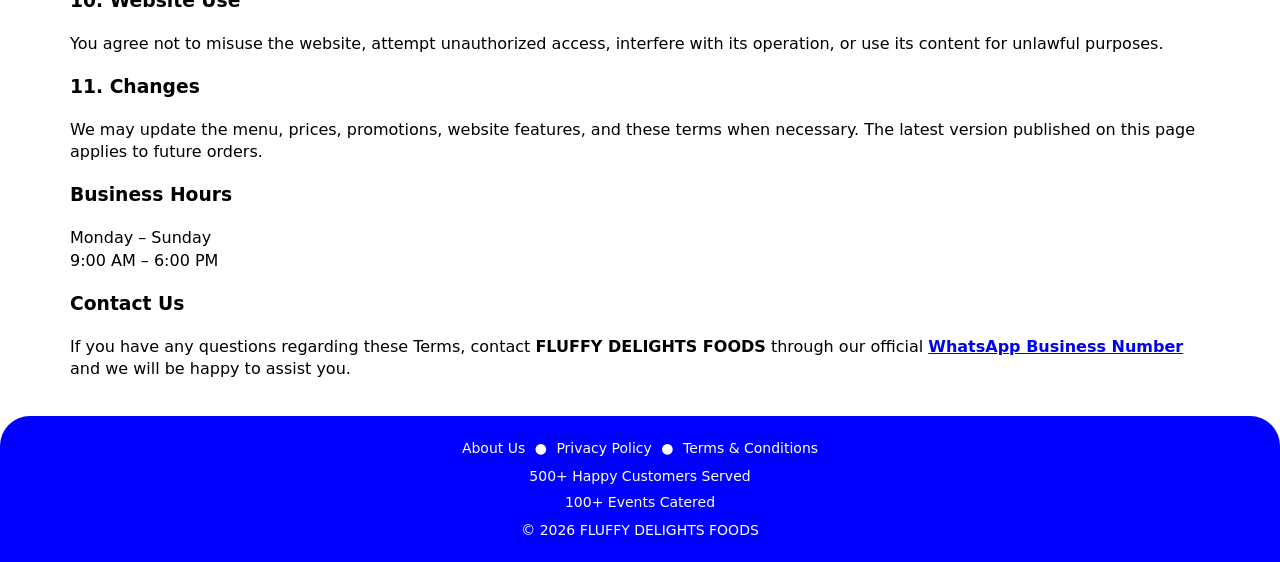
<file: terms.html>
<!DOCTYPE html>
<html lang="en">
<head>
  <meta charset="UTF-8" />
  <meta name="viewport" content="width=device-width, initial-scale=1, viewport-fit=cover">
  <meta name="theme-color" content="#0000FF">
  <link rel="icon" href="icons/logo.svg" type="image/svg+xml">
  <link rel="stylesheet" href="style.css" />
  <title>TERMS & CONDITIONS — FLUFFY DELIGHTS FOODS</title>
</head>

<body>
  <!-- ===== HEADER ===== -->
<header>
  <div class="security-alert-bar">
      <div class="scroll-container">
          <span class="security-alert-text">
              <img src="icons/alert-icon.svg" alt="Alert" class="alert-icon">
              Delivery Fees May Apply Based On Your Location.
          </span>
        
          <span class="security-alert-text">
              <img src="icons/alert-icon.svg" alt="Alert" class="alert-icon">
              Eligible Promotions Are Subject To Their Terms.
          </span>
        
          <span class="security-alert-text">
              <img src="icons/alert-icon.svg" alt="Alert" class="alert-icon">
              Order 150+ Pieces & Get A Free Berry Blast + Free Delivery — Terms & Conditions Apply.
          </span>
        
          <span class="security-alert-text">
              <img src="icons/alert-icon.svg" alt="Alert" class="alert-icon">
              Planning An Event? Tap "EVENT BOOKINGS" To Reserve Your Spot On WhatsApp.
          </span>
        
          <span class="security-alert-text">
              <img src="icons/alert-icon.svg" alt="Alert" class="alert-icon">
              Freshly Made Small Chops & Pastries Prepared Daily.
          </span>
        
          <span class="security-alert-text">
              <img src="icons/alert-icon.svg" alt="Alert" class="alert-icon">
              Over 500+ Happy Customers Served & 100+ Events Catered.
          </span>
        
          <span class="security-alert-text">
              <img src="icons/alert-icon.svg" alt="Alert" class="alert-icon">
              Unbeatable Flavour & Quality For Weddings, Birthdays & Corporate Events.
          </span>
        
          <span class="security-alert-text">
              <img src="icons/alert-icon.svg" alt="Alert" class="alert-icon">
              Fast & Reliable Dispatch Riders Bring Your Order Straight To Your Door.
          </span>
        
          <span class="security-alert-text">
              <img src="icons/alert-icon.svg" alt="Alert" class="alert-icon">
              Fresh Ingredients Daily — Made With Care For Satisfying Every Craving.
          </span>
        
          <span class="security-alert-text">
              <img src="icons/alert-icon.svg" alt="Alert" class="alert-icon">
              Elevate Your Gatherings With Our Signature Small Chops Platters.
          </span>
        
          <span class="security-alert-text">
              <img src="icons/alert-icon.svg" alt="Alert" class="alert-icon">
              Bulk Peppered Meats, Suya & Pepper Soup Available For All Occasions.
          </span>
        
          <span class="security-alert-text">
              <img src="icons/alert-icon.svg" alt="Alert" class="alert-icon">
              Need Custom Packages For Your Next Event? Chat With Us Today.
          </span>
      </div>
  </div>

      <div class="logo left-logo">
        <img src="icons/logo.svg" alt="FLUFFY DELIGHTS FOODS Logo">
      </div>

      <div class="brand-block">
        <h1 class="brand">FLUFFY DELIGHTS FOODS</h1>
        <p class="slogan"><em>Smallchops and More</em></p>
      </div>

      <div class="logo right-logo">
        <img src="icons/logo.svg" alt="FLUFFY DELIGHTS FOODS Logo">
      </div>
</header>


<!-- ===== MAIN CONTENT ===== -->
<main class="terms-container">
  <h2>Terms & Conditions</h2>

    <h4>Last updated: August 19, 2026</h4>

    <p>
      These terms describe the general conditions for using the <strong>FLUFFY DELIGHTS FOODS</strong> website and requesting products or catering services.
    </p>

  <h3>1. Ordering</h3>
    <ul>
      <li>Product cards on this website are used to start an enquiry through WhatsApp.</li>
      <li>An order is not confirmed merely because a product is displayed or a WhatsApp message is sent.</li>
      <li>Availability, current price, quantity, preparation time, delivery, and other requirements must be confirmed.</li>
      <li>All orders placed through our website redirect to WhatsApp for final confirmation and processing.</li>
      <li>Orders are only confirmed once payment or a required deposit (for event bookings) has been made and acknowledged by our team.</li>
    </ul>
  
  <h3>2. Payment</h3>
    <ul>
      <li>Displayed prices are catalogue information and may change. Customers should confirm the current price before payment or final order confirmation.</li>
      <li>Prices listed on the website are subject to change without prior notice based on seasonal market conditions.</li>
      <li>Payment instructions, payment timing, and accepted payment methods will be communicated during order confirmation.</li>
      <li>Do not send payment credentials through this website.</li>
    </ul>

  <h3>3. Delivery</h3>
    <ul>
      <li><strong>Delivery fees are charged separately</strong> and are calculated based on your exact delivery location.</li>
      <li>Where a promotional offer includes free delivery, eligibility and applicable conditions must be confirmed before the order is finalized.</li>
    </ul>

  <h3>4. Logistics</h3>
    <ul>
      <li>We work with independent dispatch riders and logistics partners to deliver your meals fresh. While we aim for prompt delivery, external factors like heavy traffic or severe weather may affect delivery timelines.</li>
      <li>Please ensure your delivery contact details and address provided on WhatsApp are accurate. Riders will only wait a maximum of 10–15 minutes at the destination before moving on to the next dispatch.</li>
    </ul>

  <h3>5. Event Bookings & Bulk Orders</h3>
    <ul>
      <li>Customers who place eligible bulk orders of 150 or more pieces qualify for a FREE Berry Blast and FREE delivery, subject to the applicable promotion terms, availability, delivery location, and other stated conditions.</li>
      <li>For catering and large event bookings, full payment or an agreed deposit must be settled prior to the event date to secure your spot.</li>
      <li>Please contact us in advance so we can confirm availability, quantity, pricing, preparation time, and delivery arrangements.</li>
    </ul>

  <h3>6. Cancellations & Refunds</h3>
    <ul>
      <li>Because our food items and small chops are prepared fresh to order, cancellations made after meal preparation has commenced cannot be refunded.</li>
      <li>If there is an issue with your order (e.g., missing items or damaged delivery), please contact us immediately on <a href="https://wa.me/2349078215644"><strong>WhatsApp</strong></a> upon receiving your delivery so we can assist you.</li>
    </ul>

  <h3>7. Food Storage & Consumption</h3>
    <ul>
      <li>Products are prepared using fresh ingredients. Customers with allergies or dietary restrictions should contact us before ordering to discuss ingredients and preparation.</li>
      <li>We strongly recommend consuming small chops, grills, and soups shortly after delivery or storing them appropriately in refrigerated conditions.</li>
    </ul>

  <h3>8. Minimum Orders & Custom Requests</h3>
    <p>
      Some products may have minimum order quantities or special requirements. These requirements should be confirmed before an order is accepted.
    </p>

  <h3>9. Product Information</h3>
    <p>
      Food descriptions and images are provided to help customers choose products. Customers with allergies or dietary restrictions should discuss them with us before ordering.
    </p>

  <h3>10. Website Use</h3>
    <p>
      You agree not to misuse the website, attempt unauthorized access, interfere with its operation, or use its content for unlawful purposes.
    </p>

  <h3>11. Changes</h3>
    <p>
      We may update the menu, prices, promotions, website features, and these terms when necessary. The latest version published on this page applies to future orders.
    </p>

  <h3>Business Hours</h3>
    <p>
      Monday – Sunday<br>9:00 AM – 6:00 PM
    </p>
  
  <h3>Contact Us</h3>
    <p>
      If you have any questions regarding these Terms, contact <strong>FLUFFY DELIGHTS FOODS</strong> through our official <a href="https://wa.me/2349078215644"><strong>WhatsApp Business Number</strong></a> and we will be happy to assist you.
    </p>
</main>


    <!-- ===== FOOTER ===== -->
    <footer>
      <div class="footer-links">
        <a href="about.html">About Us</a> ●
        <a href="privacy.html">Privacy Policy</a> ●
        <a href="terms.html">Terms & Conditions</a>
      </div>
      
      <div class="footer-stats">
        <span>500+ Happy Customers Served</span>
        <span>100+ Events Catered</span>
      </div>
      
      <div class="footer-copyright">© <span id="copyright-year"></span> FLUFFY DELIGHTS FOODS</div>
    </footer>

  <script src="script.js"></script>
</body>
</html>
</file>
<file: style.css>
:root {
  --accent: #0000FF;
  --bg: #FFF;
  --text: #000;
}

* { box-sizing: border-box; }

body {
  font-family: "Poppins", system-ui, sans-serif;
  background: var(--bg);
  color: var(--text);
  margin: 0;
  padding: 0;
  display: flex;
  flex-direction: column;
  min-height: 100vh;
}


/* ===== SPLASH SCREEN ===== */
#splash-screen {
  position: fixed;
  top: 0;
  left: 0;
  width: 100%;
  height: 100%;
  background-color: var(--accent);
  display: flex;
  justify-content: center;
  align-items: center;
  z-index: 9999;
  transition: opacity 0.5s ease, visibility 0.5s ease;
}

.splash-logo {
  width: 250px;
  height: 250px;
  border-radius: 50%;
  object-fit: cover;
  animation: splash-pulse 1.8s ease-in-out infinite;
}

#splash-screen.fade-out {
  opacity: 0;
  visibility: hidden;
  pointer-events: none;
}

@keyframes splash-pulse {
  0% { transform: scale(0.95); opacity: 0.8; }
  50% { transform: scale(1.05); opacity: 1; }
  100% { transform: scale(0.95); opacity: 0.8; }
}


/* ===== HEADER ===== */
header {
  display: flex;
  align-items: center;
  margin-top: 35px;
  padding-top: env(safe-area-inset-top);
  padding-right: 16px;
  padding-left: 16px;
  gap: 8px;
}

.logo img {
  width: auto;
  height: 50px;
  border-radius: 50%;
  object-fit: cover;
}

.brand-block {
  flex: 1;
  text-align: center;
}

.brand {
  font-size: 1.1rem;
  font-weight: 700;
  color: var(--accent);
  margin: 0;
  text-align: center;
}

.slogan {
  font-size: 0.85rem;
  letter-spacing: 0.5px;
  color: var(--accent);
  margin: 0px;
  font-style: italic;
}


/* ===== SECURITY ALERT BAR ===== */
.security-alert-bar {
  background-color: var(--accent);
  color: #FFFFFF;
  padding: 5px;
  position: fixed;
  top: 0;
  left: 0;
  width: 100%;
  z-index: 1000;
  overflow: hidden;
}

.scroll-container {
  display: flex;
  width: max-content;
  animation: scroll-text 60s linear infinite;
}

.security-alert-text {
  display: flex;
  align-items: center;
  white-space: nowrap;
  padding-right: 10px;
  font-size: 14px;
  font-weight: 500;
}

.alert-icon {
  width: 20px;
  height: auto;
  margin-right: 10px;
}

@keyframes scroll-text {
    0% {
        transform: translateX(10vw);
    }
    100% {
        transform: translateX(-95%);
    }
}


/* ===== HERO ===== */
.hero {
  margin-top: 2px;
  text-align: center;
}

.hero-slider-wrapper {
  position: relative;
  width: 100%;
  max-width: 100vw;
  overflow: hidden;
  display: flex;
  justify-content: center;
}

.hero-slider {
  display: flex;
  gap: 12px;
  width: 100%;
  padding: 4px 0;
  will-change: transform;
  overflow: visible;
 /* Centering 2 slides (170px * 2 = 340px + 12px gap = 352px / 2 = 176px) */
  padding-left: calc(50% - 176px);
}

.slide {
  flex: 0 0 170px;
  height: 170px;
  border-radius: 15px;
  overflow: hidden;
}

.slide img {
  width: 100%;
  height: 100%;
  object-fit: cover;
}


/* ===== CTA ROW ===== */
.cta-row {
  display: flex;
  justify-content: center;
  gap: 12px;
  margin-top: 8px;
  padding-right: 16px;
  padding-left: 16px;
}

.social-icons {
  display: flex;
  gap: 6px;
  align-items: center;
}

.social-icons a img {
  height: 34px;
  width: auto;
  border-radius: 10px;
}

.social-icons a img:hover {
  transform: scale(1.1);
}

.cta {
  background: var(--accent);
  color: #fff;
  padding: 10px 7px;
  border-radius: 10px;
  font-weight: 600;
  border: none;
  text-align: center;
  height: 34px;
  cursor: pointer;
  white-space: nowrap;
}

.cta:hover {
  transform: scale(1.1);
}


@keyframes pulse {
  0% { transform: scale(1); opacity: 1; }
  50% { transform: scale(1.08); opacity: 0.9; }
  100% { transform: scale(1); opacity: 1; }
}


/* ===== SEARCH ===== */
.search-row {
  display: flex;
  gap: 8px;
  margin-top: 10px;
  padding-right: 16px;
  padding-left: 16px;
}

.search-row input {
  flex: 1;
  padding: 12px 16px;
  border-radius: 999px;
  border: 1px solid var(--accent);
  outline: none;
}

.search-row button {
  background: var(--accent);
  color: #fff;
  border: none;
  padding: 12px 18px;
  border-radius: 999px;
  font-weight: 600;
  cursor: pointer;
}


/* ===== CATEGORIES ===== */
.categories {
  display: flex;
  gap: 12px;
  overflow-x: auto;
  padding: 10px 16px;
  margin-top: 5px;
}

.chip {
  white-space: nowrap;
  padding: 8px 14px;
  border-radius: 999px;
  background: #fff;
  border: 1px solid var(--accent);
  font-size: 14px;
  cursor: pointer;
}

.chip.active {
  background: var(--accent);
  color: #fff;
  border-color: var(--accent);
}


/* ===== PRODUCTS ===== */
.products {
  display: flex;
  flex-direction: column;
  gap: 18px;
  margin-top: 10px;
  padding-right: 16px;
  padding-left: 16px;
}

.product-card {
  display: flex;
  gap: 12px;
  align-items: center;
  background: #fff;
  padding: 10px;
  border-radius: 15px;
  box-shadow: 0 1px 7px var(--accent);
  transition: transform 0.2s ease;
  cursor: pointer;
}

.prod-meta {
  flex: 1;
  min-width: 0;
}

.product-card:hover {
  transform: scale(1.03);
}

.product-card img {
  width: 110px;
  height: 110px;
  border-radius: 15px;
  object-fit: cover;
  animation: pulse 2s infinite;
}

.prod-meta h3 {
  margin: 0 0 6px 0;
  font-size: 16px;
}

.prod-meta p {
  font-size: 12.5px;
  color: #000;
  margin: 0 2px;
}


/* ===== PRODUCT HEADER (name + price box) ===== */
.prod-header {
  display: flex;
  justify-content: space-between;
  align-items: flex-start;
  gap: 8px;
  margin-bottom: 4px;
}

.prod-header h3 {
  margin: 0;
  font-size: 15px;
  font-weight: 600;
  color: #000;
  word-break: break-word;
}


/* ===== PRICE BOX ===== */
.price-box {
  background: var(--accent);
  color: #FFF;
  padding: 6px;
  border-radius: 10px;
  font-size: 14px;
  font-weight: 600;
  white-space: nowrap;
  text-align: center;
}


/* ===== PRODUCT NOTE STYLE ===== */
.prod-meta p.note {
  color: var(--accent);
  font-style: italic;    
  font-size: 12px;
  padding-top: 5px;
  font-weight: 600;
}

.note::before {
  content: "Note: ";
  font-weight: 600;
}


/* ===== ABOUT, PRIVACY, TERMS CONTAINER MATCHING PRODUCTS ===== */
.about-container,
.privacy-container,
.terms-container {
  padding-right: 16px;
  padding-left: 16px;
  margin-top: 10px;
  line-height: 1.4;
}

.about-container,
.privacy-container,
.terms-container,
.products-desktop-wrapper {
  margin-bottom: 20px;
}


/* ===== FOOTER ===== */
footer {
  background: var(--accent);
  color: #FFF;
  text-align: center;
  font-size: 14px;
  font-weight: 500;
  padding: 12px 0;
  border-radius: 15px 15px 0 0;
  margin-top: auto;
}

footer a {
  color: #FFF;
  text-decoration: none;
  margin: 0 5px;
  font-weight: 500;
}

/* ===== Footer links container ===== */
.footer-links {
  margin-bottom: 5px;
}

/* ===== Copyright text ===== */
.footer-copyright {
  font-size: 14px;
}

footer a:hover {
  text-decoration: underline;
}

/* ===== FOOTER Stats Layout ===== */
.footer-stats {
  display: flex;
  flex-direction: column;
  align-items: center;
  justify-content: center;
  gap: 8px;
  font-size: 14px;
  margin-top: 5px;
  margin-bottom: 5px;
}

.footer-stats span {
  display: block;
  white-space: nowrap;
  text-align: center;
}


/* =PREVENT IMAGE SAVING & LONG PRESS= Disable mobile tap/hold popups & selections on images */
img {
  -webkit-touch-callout: none; /* Disables long-press menu on iOS Safari */
  -webkit-user-select: none;   /* Safari */
  -khtml-user-select: none;    /* Konqueror HTML */
  -moz-user-select: none;      /* Old Firefox */
  -ms-user-select: none;       /* Internet Explorer/Edge */
  user-select: none;          /* Non-prefixed version, currently supported by Chrome, Edge, Opera and Firefox */
  -webkit-user-drag: none;     /* Disables image dragging in WebKit browsers */
}


/* ===== DESKTOP Responsive Overrides ====== */

@media screen and (min-width: 768px) {
    header {
      margin-top: 35px;
      padding: 10px 20%;
      border-radius: 15px;
      gap: 20px;
    }


  /* ===== SECURITY ALERT BAR ===== */
  .security-alert-bar {
      background-color: var(--accent);
      color: #FFFFFF;
      padding: 10px;
      position: fixed;
      top: 0;
      left: 0;
      width: 100%;
      z-index: 1000;
      overflow: hidden;
    }

  .scroll-container {
      display: flex;
      width: max-content;
      animation: scroll-text 60s linear infinite;
    }

  .security-alert-text {
      display: flex;
      align-items: center;
      white-space: nowrap;
      padding-right: 10px;
      font-size: 14px;
      font-weight: 700;
    }

  .alert-icon {
      width: 20px;
      height: auto;
      margin-right: 10px;
    }

  @keyframes scroll-text {
      0% {
          transform: translateX(10vw);
      }
      100% {
          transform: translateX(-95%);
      }
    }

    .logo img {
      height: 70px;
    }

    .brand {
      font-size: 2rem;
      letter-spacing: 1px;
    }

    .slogan {
      font-size: 1.5rem;
      margin-top: 4px;
    }


  /* Centering 2 desktop slides (200px * 2 = 400px + 12px gap = 412px / 2 = 206px) */
    .hero-slider {
      padding-left: calc(50% - 206px);
    }
  
    .slide {
      flex: 0 0 200px;
      height: 200px; 
    }
  
    .cta-row {
      margin-top: 20px;
      justify-content: center;
      gap: 16px;
    }

    .social-icons {
      gap: 10px;
    }

    .social-icons a img {
      height: 40px;
      width: 32px;
    }

    .cta {
      height: 40px;
      padding: 0 24px;
      font-size: 15px;
      display: flex;
      align-items: center;
    }

    .search-row {
      width: 800px;
      justify-content: center;
      margin: 20px auto 0 auto;
    }

    .categories {
      overflow-x: auto;
      display: flex;
      gap: 15px;
      margin-top: 15px;
      padding-left: 30px;
      padding-right: 30px;
    }

    .chip {
      font-size: 15px;
      padding: 10px 20px;
      transition: all 0.2s ease-in-out;
    }

    .chip:hover {
      background-color: rgba(0, 0, 255, 0.1);
      transform: scale(1.1);
    }


    /* ===== DESKTOP GRID SYSTEM FOR PRODUCTS ===== */
    .products-desktop-wrapper {
      display: flex;
      justify-content: center;
      width: 100%;
      margin-top: 15px;
      padding-left: 16px;
      padding-right: 16px;
    }

    .products {
      display: grid;
      grid-template-columns: repeat(auto-fill, minmax(360px, 1fr));
      gap: 30px;
      width: 100%;
      max-width: 1400px;
    }

    .product-card {
      padding: 14px;
      box-shadow: 0 4px 15px var(--accent);
      height: 100%;
    }

    .product-card img {
      width: 110px;
      height: 110px;
      flex-shrink: 0;
    }

    .prod-meta h3 {
      font-size: 16px;
    }

    .prod-header h3 {
      font-size: 16px;
      font-weight: 700;
    }

    .about-container,
    .privacy-container,
    .terms-container {
      max-width: 1200px;
      margin-left: auto;
      margin-right: auto;
      padding-right: 30px;
      padding-left: 30px;
    }


    /* ===== FOOTER ALIGNMENT ENHANCEMENTS ===== */
    footer {
      padding: 24px;
      margin-top: auto;
      border-radius: 30px 30px 0 0;
    }

    .footer-stats {
      gap: 10px;
      font-size: 14px;
      margin: 12px 0;
    }
}
</file>
